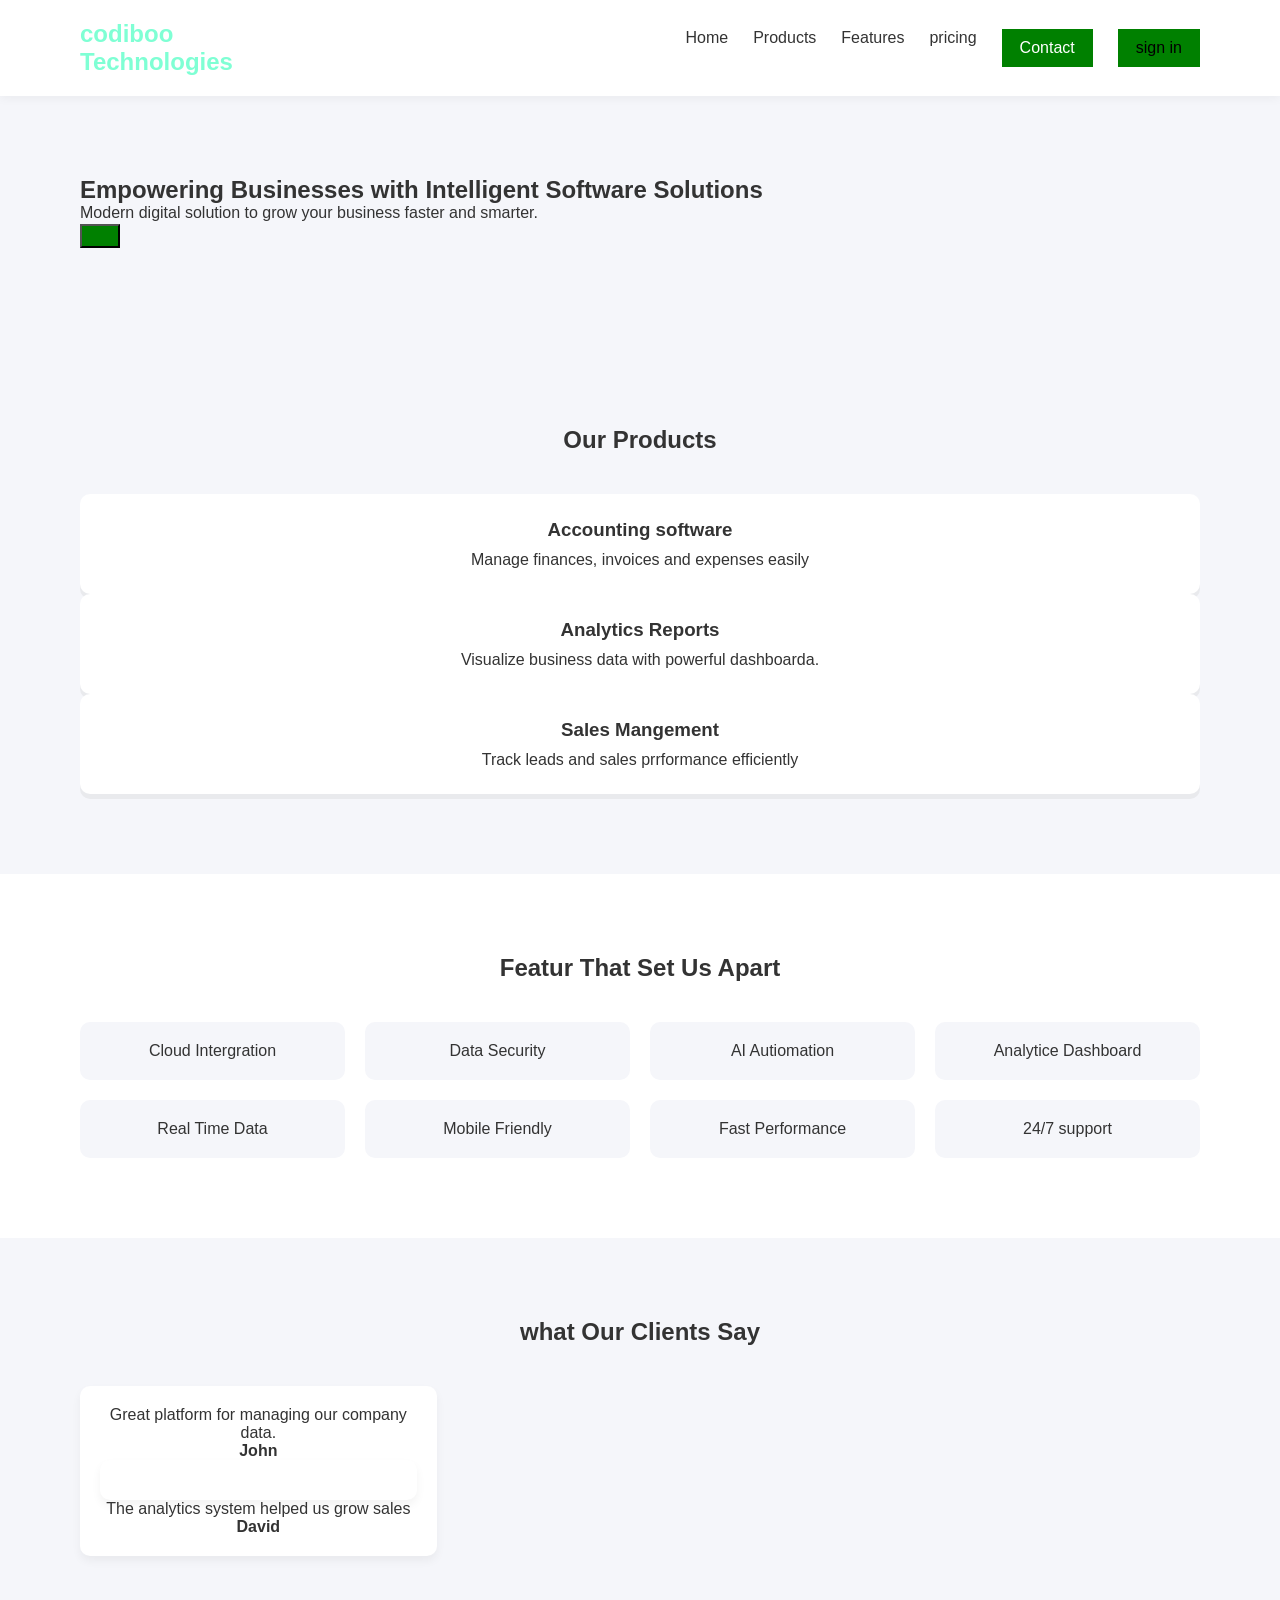
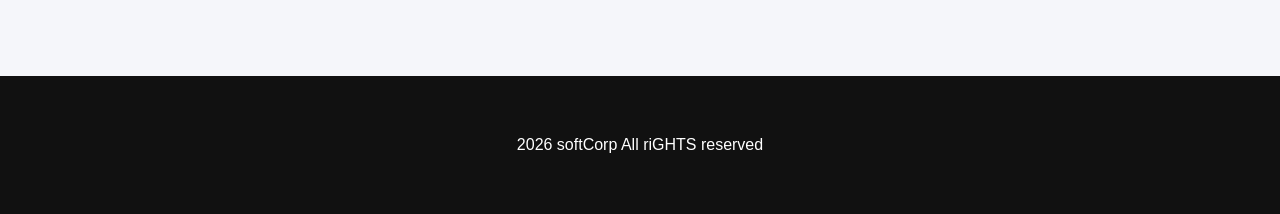
<file: index.html>
<!DOCTYPE html>
<html lang="en">
<head>
    <meta charset="UTF-8">
    <meta name="viewport" content="width=device-width, initial-scale=1.0">
    <title>Business software solutions</title>
    <link rel="stylesheet" href="style.css">
</head>
<body>
    <nav>
        <h2>codiboo
            <p>Technologies</p>
        </h2>
        <ul>
            <li>Home</li>
            <li>Products</li>
            <li>Features</li>
            <li>pricing</li>
            <li class="btn">Contact</li>
            <li class="btt">sign in</li>
        </ul>
    </nav>

    <!---------------Hero------------------->
    
    <section class="hero">
        <div class="heor-text">
            <h1> Empowering Businesses with Intelligent Software Solutions</h1>
            <P>Modern digital solution to grow your business faster and smarter.</P>
            <button class="btn" Get Started></button>
            <div class="hero-img">
                <img sre="image.jpg">
            </div>
        </div>
        
    </section>

    <!-- products-->
     <section class="products">
        <h2>Our Products</h2>

        <div class="product-grid">
            <div class="card">
                <h3>Accounting software</h3>
                <p>Manage finances, invoices and expenses easily</p>
            </div>
            <div class="card">
                <h3>Analytics Reports</h3>
                <p>Visualize business data with powerful dashboarda.</p>
            </div>
            <div class="card">
                <h3>Sales Mangement</h3>
                <P>Track leads and sales prrformance efficiently</P>
            </div>
        </div>
     </section>


     <!---Features-->

     <section class="features">
        <h2 style="text-align: center;">Featur That Set Us Apart</h2>
        <div class="feature-grid">
            <div class="feature">Cloud Intergration</div>
            <div class="feature">Data Security</div>
            <div class="feature">AI Autiomation</div>
            <div class="feature">Analytice Dashboard</div>
            <div class="feature">Real Time Data</div>
            <div class="feature">Mobile Friendly</div>
            <div class="feature">Fast Performance</div>
            <div class="feature">24/7 support</div>
            
            


        </div>
     </section>

    <!--Clients-->
    
    <section class="clients">
        <h2> what Our Clients Say</h2>
        <div class="review-grid">
            <div class="review">
                <p>Great platform for managing our company data.</p>

                <b>John</b>

                <div class="review"></div>
                <p>The analytics system helped us grow sales</p>
                <b>David</b>
            </div>
        </div>
    </section>
    <footer>
        2026 softCorp All riGHTS reserved
    </footer>
</body>
</html>
</file>
<file: style.css>
*{
    margin:0;
    padding:0;
    box-sizing:border-box;
    font-family: Arial, Helvetica, sans-serif;
}

body{
    background: #f5f6fa;
    color:#333
}

/* Navbar */

nav{
    display: flex;
    justify-content: space-between;
    align-items: center;
    padding: 20px 80px;
    background-color: white;
    box-shadow: 0 2px 10px rgba(0,0,0,0.05);
    
}

nav h2{
    color: aquamarine;
}
nav ul{
    display: flex;
    list-style: none;
    gap:25px;
    border-radius: 50%;
}
nav ul li{
    cursor: pointer;
}


.btn{
    background:green;
    color: white;
    padding: 10px 18px;
    border: radius 10px;
}
.btt{
    background:green;
    color: black;
    padding: 10px 18px;
    border: radius 9px;
}

/* Hero */

.hero{
    display: flex;
    align-items: center;
    justify-content: space-between;
    padding: 80px;
}
.hero-text{
    font-size:42px;
    margin-bottom: 20px;
}

.hero-text p{
    color: #666;
    margin-bottom: 25px;

}

.hero-img img{
    width: 500px;
}

/*  .products*/
.products{
    padding: 80px;
    text-align: center;

}
.products h2{
    margin-bottom: 40px;
}
.products-grid{
    display: grid;
    grid-template-columns: repeat(3,1fr);
    gap: 25px;
}
.card{
    background: white;
    padding: 25px;
    border-radius: 10px;
    box-shadow: 0 5px rgba(0,0,0,0.05);
}
.card h3{
    margin-bottom: 10px;
}


 /* Features */

 .features{
    padding: 80px;
    background: #ffffff;

 }
 .feature-grid{
    display: grid;
    grid-template-columns: repeat(4,1fr);
    gap:20px;
    margin-top: 40px;
 }
 .feature{
    background: #f5f6fa;
    padding: 20px;
    border-radius: 10px;
    text-align: center;
 }
 /* clients*/

 .clients{
    padding:80px;
    text-align: center;
 }

 .review-grid{
    display: grid;
    grid-template-columns: repeat(3,1fr);
    gap: 25px;
    margin-top:40px;
 }
 .review{
    background: white;
    padding: 20px;
    border-radius: 10px;
    box-shadow: 0 5px 10px rgba(0,0,0,0.05);
 }
 footer{
    background: #111;
    color:white;
    text-align: center;
    padding: 60px;
    margin-top: 40px;
 }
</file>
